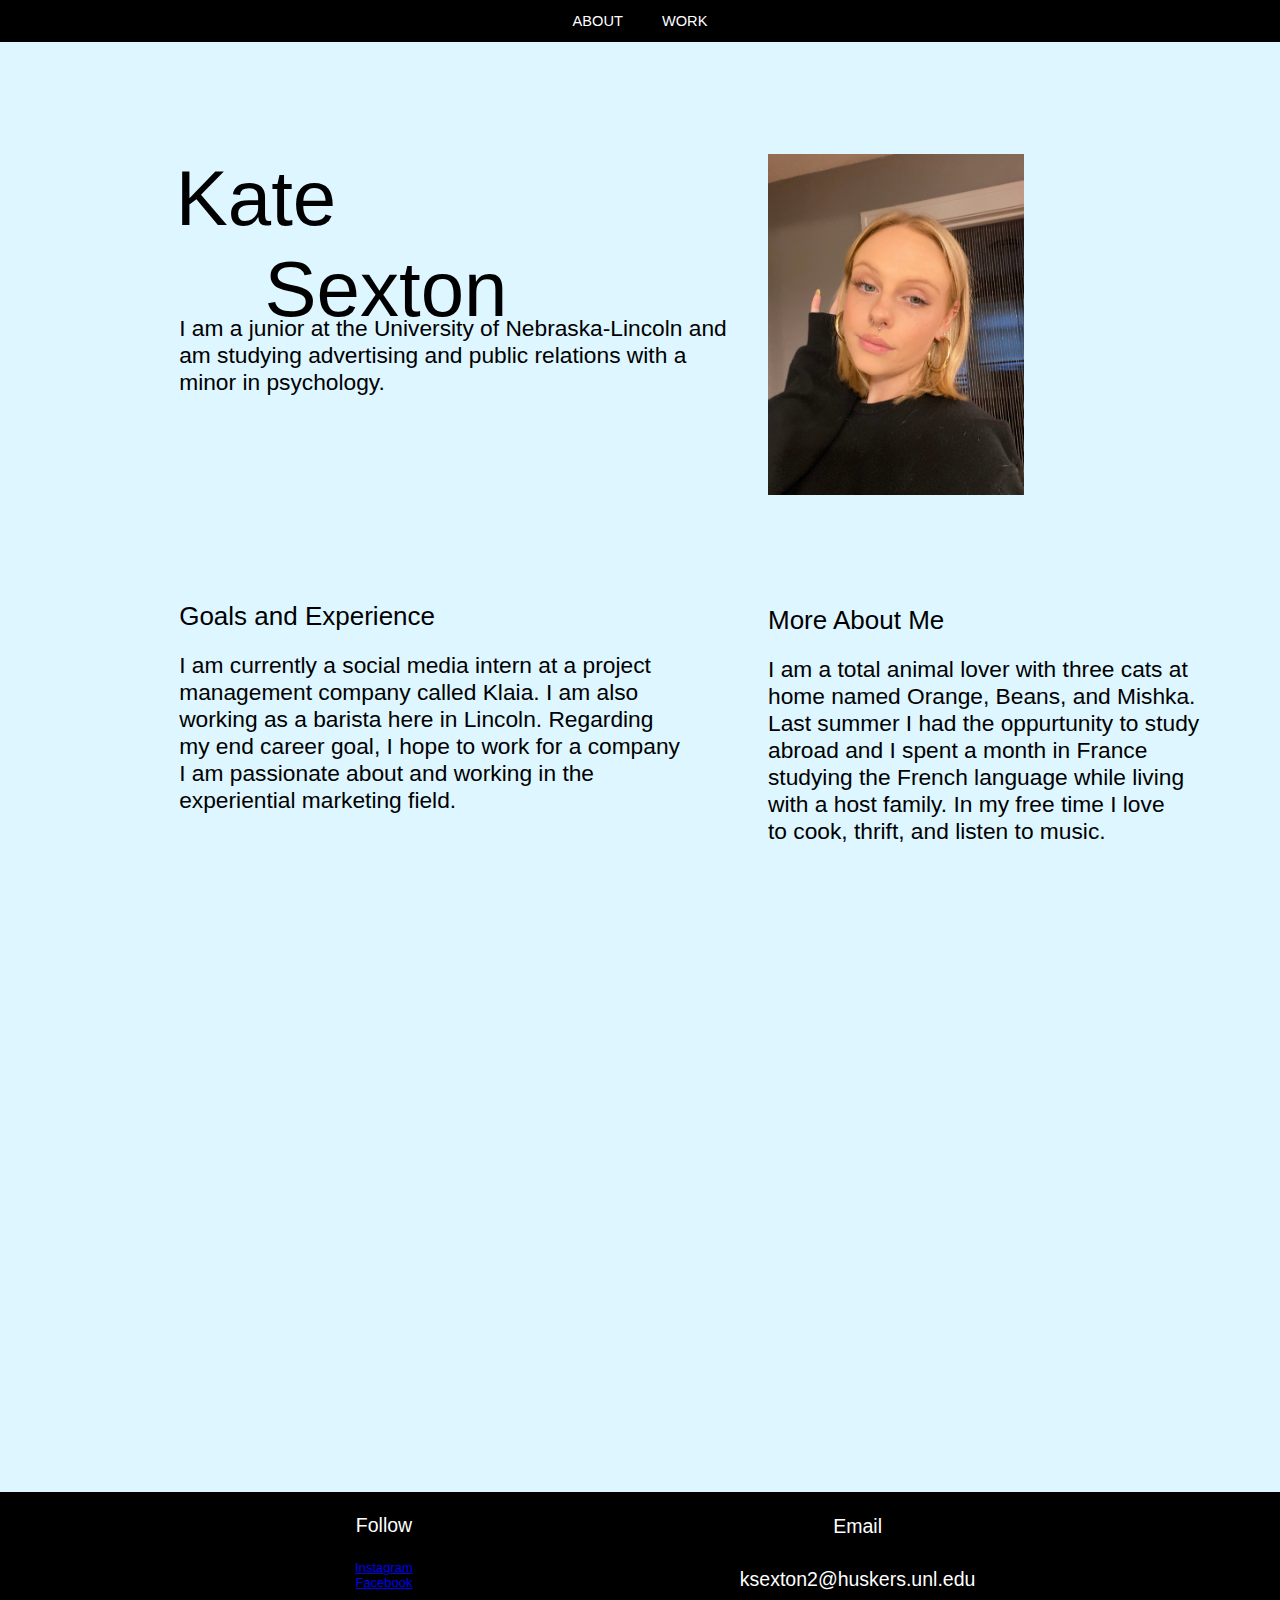
<file: index.html>
<!doctype html>
<html lang="en">
<head>
    <meta charset="UTF-8">
    <title>About Page</title>
    <link rel="stylesheet" href="css/finalproject.css">
</head>
<div class="container">
<body>
        <nav class="col-span-12 roundedcorners">
            <ul>
                <li><a href="">ABOUT</a></li>
                <li><a href="#">WORK</a></li>
            </ul>
        </nav>   

        <h1><br>
            Kate<br>
            &nbsp &nbsp &nbsp &nbsp &nbsp &nbsp Sexton</h1>

        <img src="images/selfie.jpg">

        <h2>I am a junior at the University of Nebraska-Lincoln and <br>
             am studying advertising and public relations with a <br>
             minor in psychology. </h2>
        
        <h3><br><br><br><br><br><br>Goals and Experience</h3>
        <h2>I am currently a social media intern at a project<br> management company called Klaia. I am also <br>working as a barista here in Lincoln. Regarding<br>my end career goal, I hope to work for a company<br> I am passionate about and working in the <br>experiential marketing field.</h2>

        <section class=aside><h3>More About Me</h3></section>
        <section class="aside"><h2>I am a total animal lover with three cats at<br> home named Orange, Beans, and Mishka.<br> Last summer I had the oppurtunity to study<br>abroad and I spent a month in France<br> studying the French language while living<br> with a host family. In my free time I love<br> to cook, thrift, and listen to music.</h2></section>

<footer>
    <h4>Follow</h4>
    <h5>Email</h5>
    <h4><li><a href="https://www.instagram.com/katesthirdinsta/">Instagram</a></li>
        <li><a href="https://www.facebook.com/kate.sexton.10/">Facebook</a></li>
    <h5>ksexton2@huskers.unl.edu</h5>
</footer>

</div>
</body>
</html>
</file>
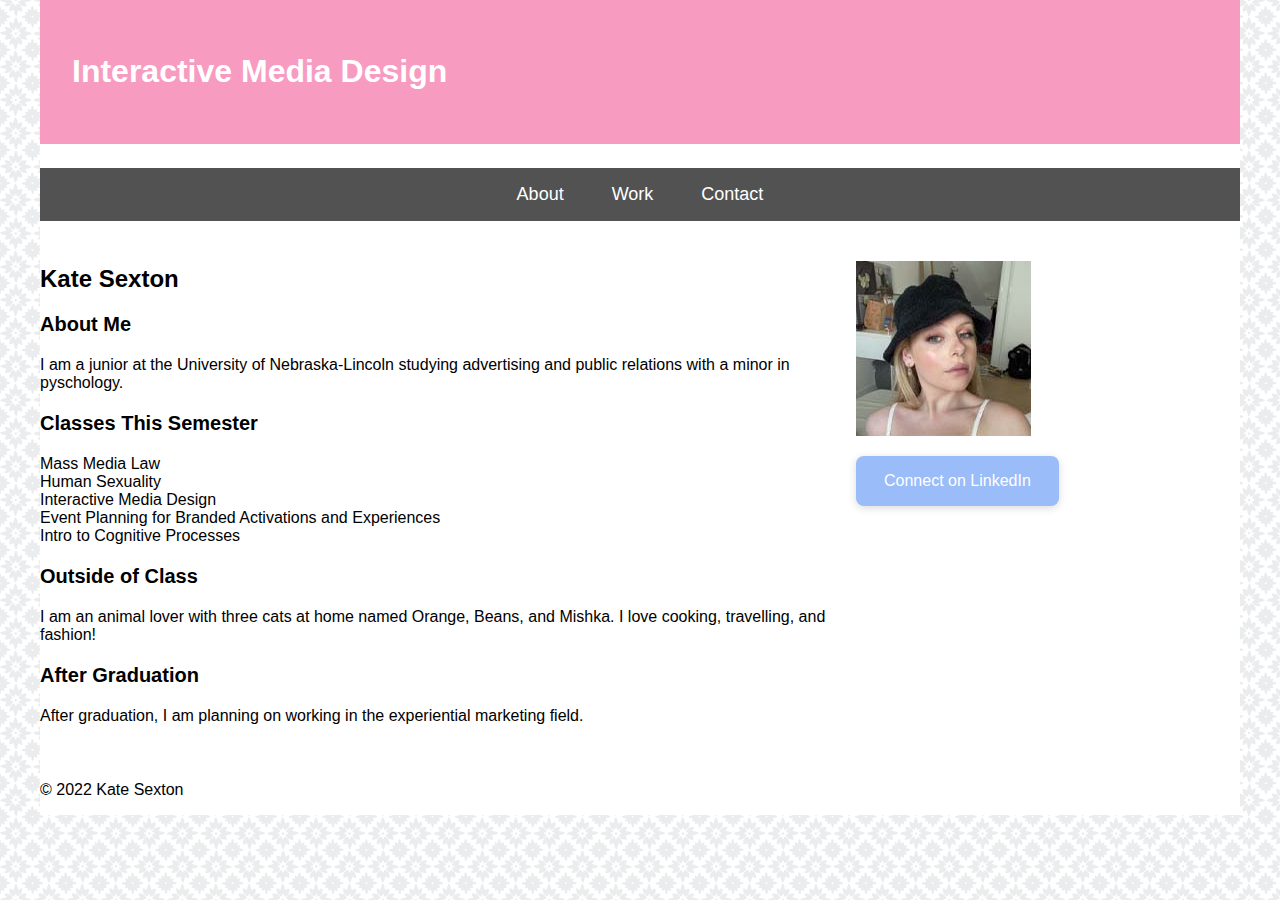
<file: assignments/index.html>
<!doctype html>
<html lang="en">
<head>
    <meta charset="UTF-8">
    <title>Kate Sexton</title>
    <link rel="stylesheet" href="css/style.css"

</head>
<body>
<div class="container">

<header>
    <h1>Interactive Media Design</h1>
</header>

<nav>
    <ul>
        <li><a href="index.html">About</a></li>
        <li><a href="work.html">Work</a></li>
        <li><a href="contact.html">Contact</a></li>
    </ul>
</nav>

<section class="col-span-8">
<h2>Kate Sexton</h2>
<h3>About Me</h3>
<p>I am a junior at the University of Nebraska-Lincoln studying advertising and public relations with a minor in pyschology. </p>

<h3>Classes This Semester</h3>
<p>
    Mass Media Law <br>
    Human Sexuality <br>
    Interactive Media Design <br>
    Event Planning for Branded Activations and Experiences <br>
    Intro to Cognitive Processes 
</p>

<h3>Outside of Class</h3>
<p>I am an animal lover with three cats at home named Orange, Beans, and Mishka. I love cooking, travelling, and fashion! </p>

<h3>After Graduation</h3>
<p>After graduation, I am planning on working in the experiential marketing field.</p>

</section>

<aside class="col-span-4">
<p><img src="images/kate.jpg" alt="Photo of Kate" class="circle"></p>
<a href="https://www.linkedin.com/in/kate-sexton-499b74256/" target="_blank"class="button">Connect on LinkedIn</a>
</aside>

<footer>
    <p>&copy; 2022 Kate Sexton</p>
</footer>

</div><!-- container closes-->
</body>
</html>
</file>
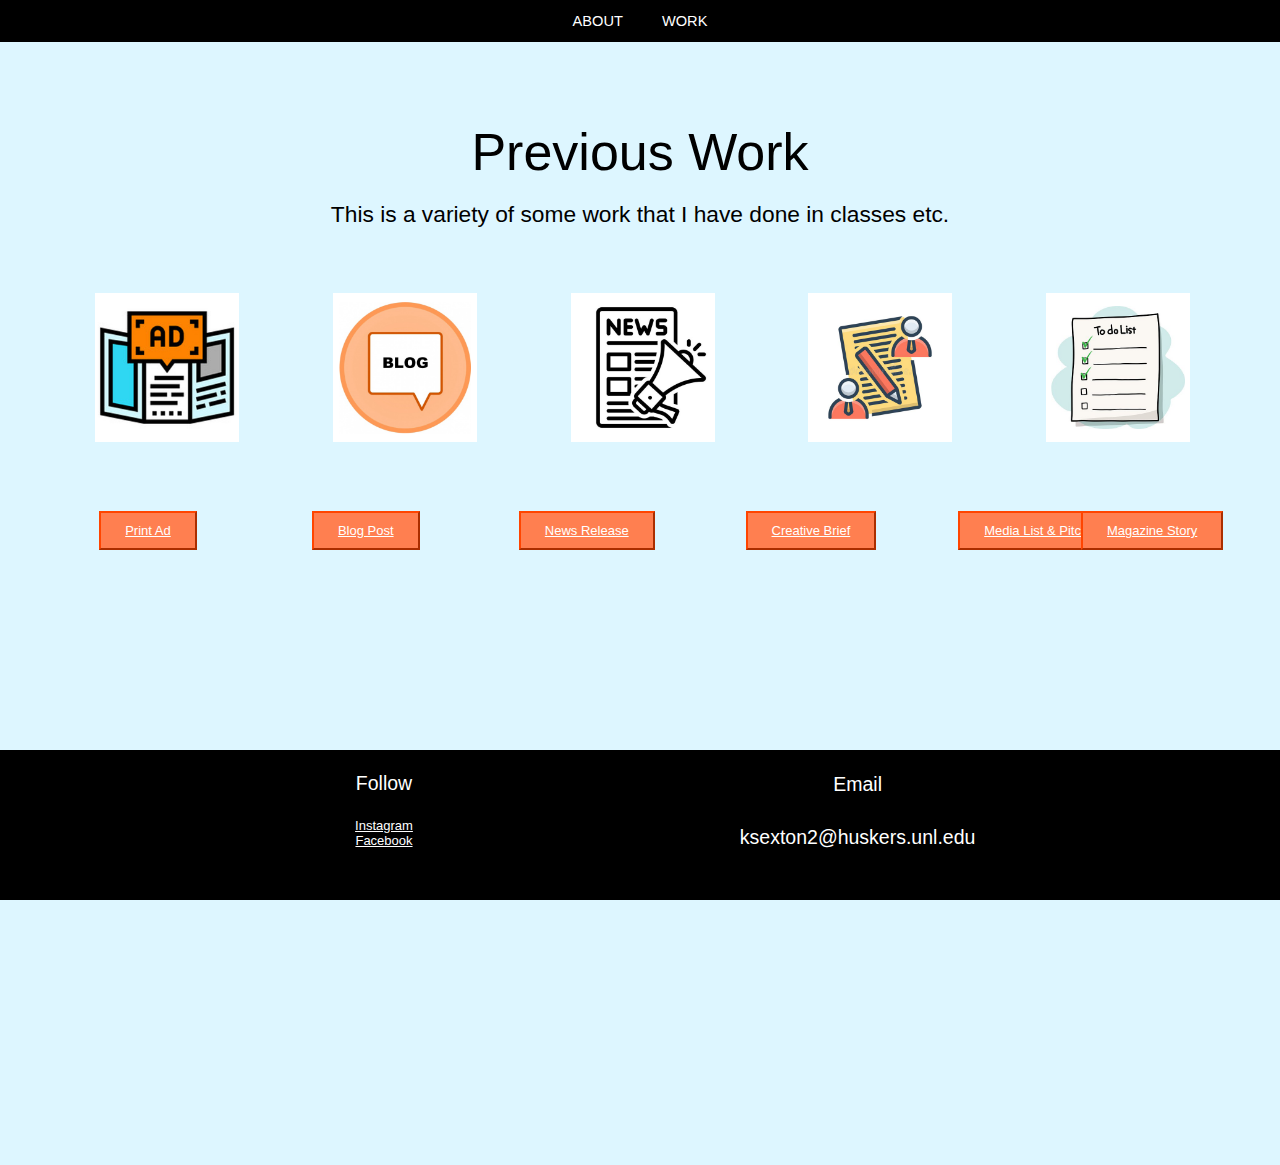
<file: index2.html>
<!doctype html>
<html lang="en">
<head>
    <meta charset="UTF-8">
    <title>Work Page</title>
    <link rel="stylesheet" href="css/finalproject2.css">
</head>
<div class="container">
<body>
        <nav class="col-span-12 roundedcorners">
            <ul>
                <li><a href="index.html">ABOUT</a></li>
                <li><a href="index2.html">WORK</a></li>
            </ul>
        </nav>   

        <h1><br>Previous Work</h1>
        <h2>This is a variety of some work that I have done in classes etc.</h2>

<div id="images">
    <img src="images/ad.png">
    <img src="images/blog.png">
    <img src="images/news.png">
    <img src="images/brief.png">
    <img src="images/list.png">
    <img src="images/mag.png">
</div>
    

<div class="btn-group">
<section class="ad">
    <button><a href="images/PrintAd.pdf">Print Ad</a></p></button>
</section>
<section class="blog">
    <button><a href="images/BlogPost.pdf">Blog Post</a></p></button>
</section>
<section class="news">
    <button><a href="images/NewsRelease.pdf">News Release</a></p></button>
</section>
<section class="brief">
    <button><a href="images/CreativeBrief.pdf">Creative Brief</a></p></button>
</section>
<section class="list">
    <button><a href="images/MediaList&Pitch.pdf">Media List & Pitch</a></p></button>
</section>
<section class="mag">
    <button><a href="images/MagazineStory.pdf">Magazine Story</a></p></button>
</section>
  </div>


<footer>
    <h4>Follow</h4>
    <h5>Email</h5>
    <h4><li><a href="https://www.instagram.com/katesthirdinsta/">Instagram</a></li>
        <li><a href="https://www.facebook.com/kate.sexton.10/">Facebook</a></li>
        <style type = "text/css">  
            a{  
            color: white;  
            }  
        </style>  
    <h5>ksexton2@huskers.unl.edu</h5>
</footer>

</div>
</body>
</html>
</file>
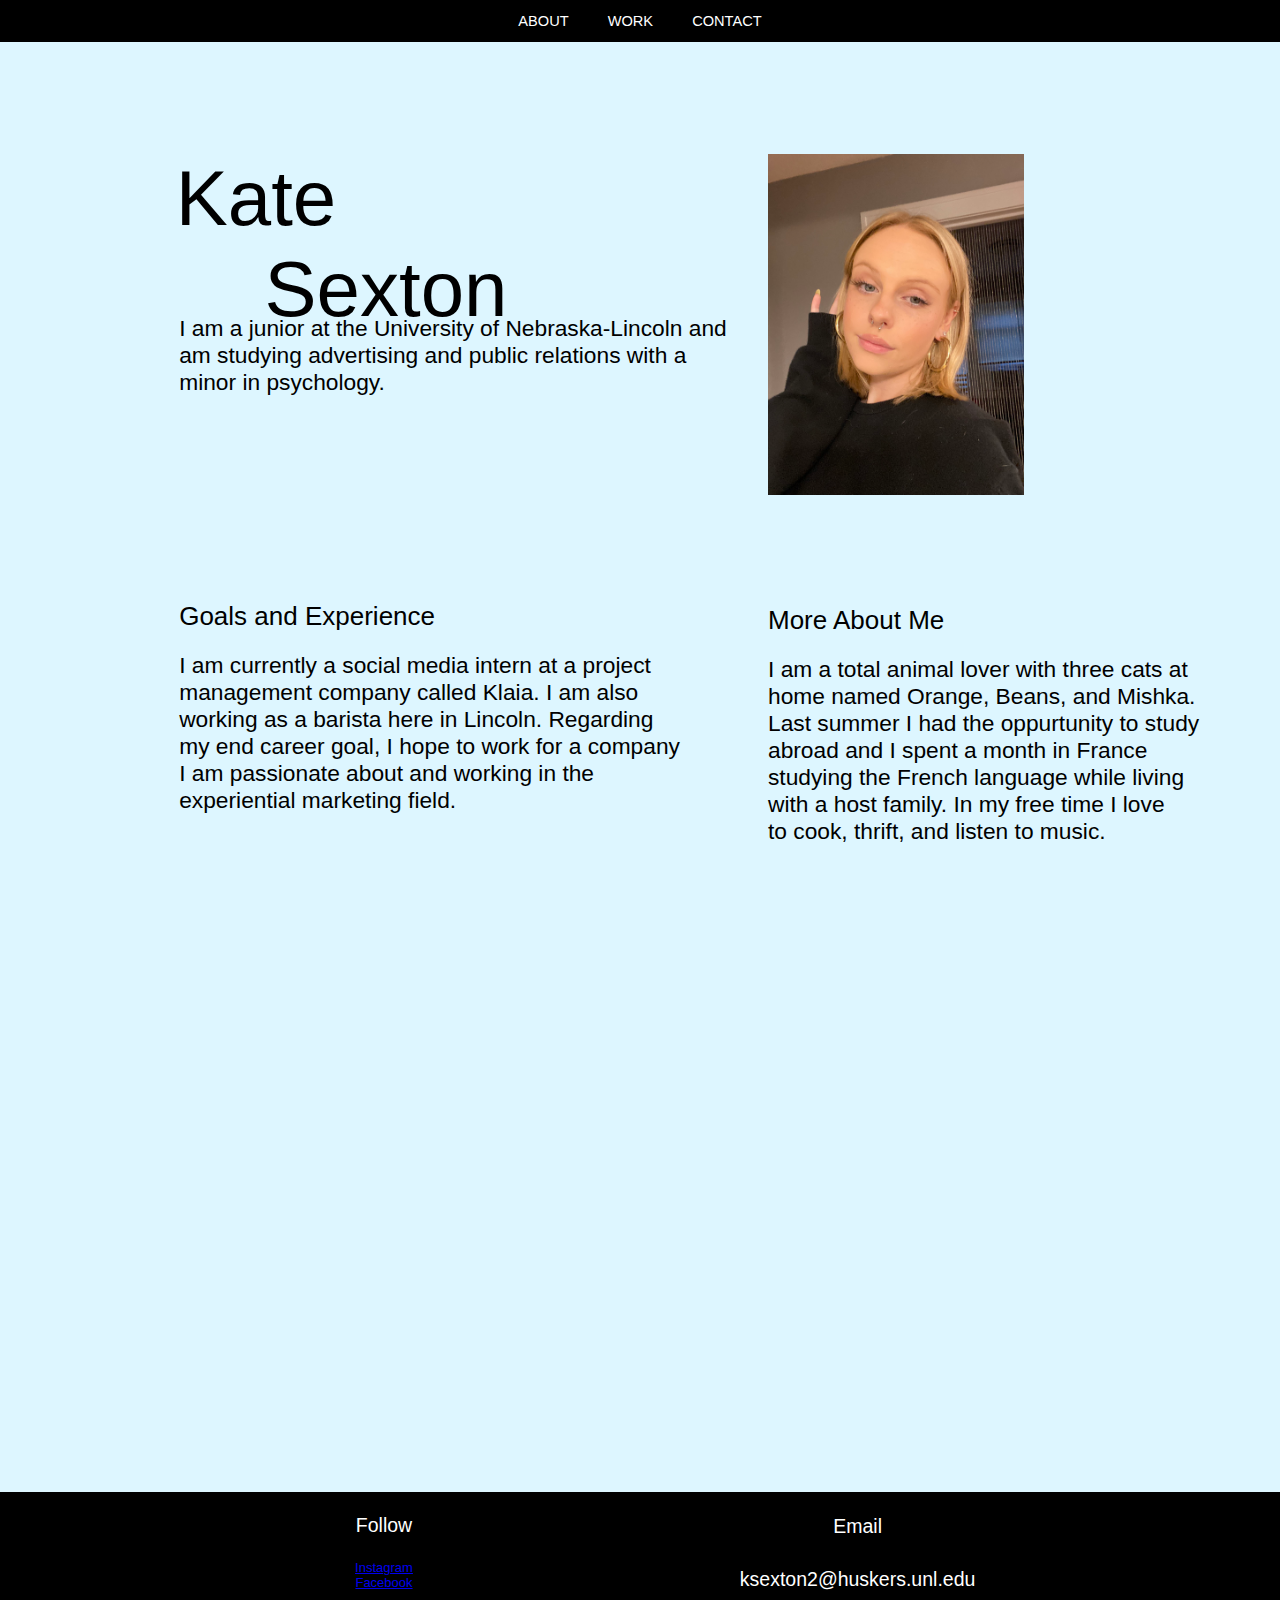
<file: index3.html>
<!doctype html>
<html lang="en">
<head>
    <meta charset="UTF-8">
    <title>Portfolio</title>
    <link rel="stylesheet" href="css/finalproject3.css">
</head>
<div class="container">
<body>
        <nav class="col-span-12 roundedcorners">
            <ul>
                <li><a href="#">ABOUT</a></li>
                <li><a href="#">WORK</a></li>
                <li><a href="#">CONTACT</a></li>
            </ul>
        </nav>   

        <h1><br>
            Kate<br>
            &nbsp &nbsp &nbsp &nbsp &nbsp &nbsp Sexton</h1>

        <img src="images/selfie.jpg">

        <h2>I am a junior at the University of Nebraska-Lincoln and <br>
             am studying advertising and public relations with a <br>
             minor in psychology. </h2>
        
        <h3><br><br><br><br><br><br>Goals and Experience</h3>
        <h2>I am currently a social media intern at a project<br> management company called Klaia. I am also <br>working as a barista here in Lincoln. Regarding<br>my end career goal, I hope to work for a company<br> I am passionate about and working in the <br>experiential marketing field.</h2>

        <section class=aside><h3>More About Me</h3></section>
        <section class="aside"><h2>I am a total animal lover with three cats at<br> home named Orange, Beans, and Mishka.<br> Last summer I had the oppurtunity to study<br>abroad and I spent a month in France<br> studying the French language while living<br> with a host family. In my free time I love<br> to cook, thrift, and listen to music.</h2></section>

<footer>
    <h4>Follow</h4>
    <h5>Email</h5>
    <h4><li><a href="https://www.instagram.com/katesthirdinsta/">Instagram</a></li>
        <li><a href="https://www.facebook.com/kate.sexton.10/">Facebook</a></li>
    <h5>ksexton2@huskers.unl.edu</h5>
</footer>

</div>
</body>
</html>
</file>
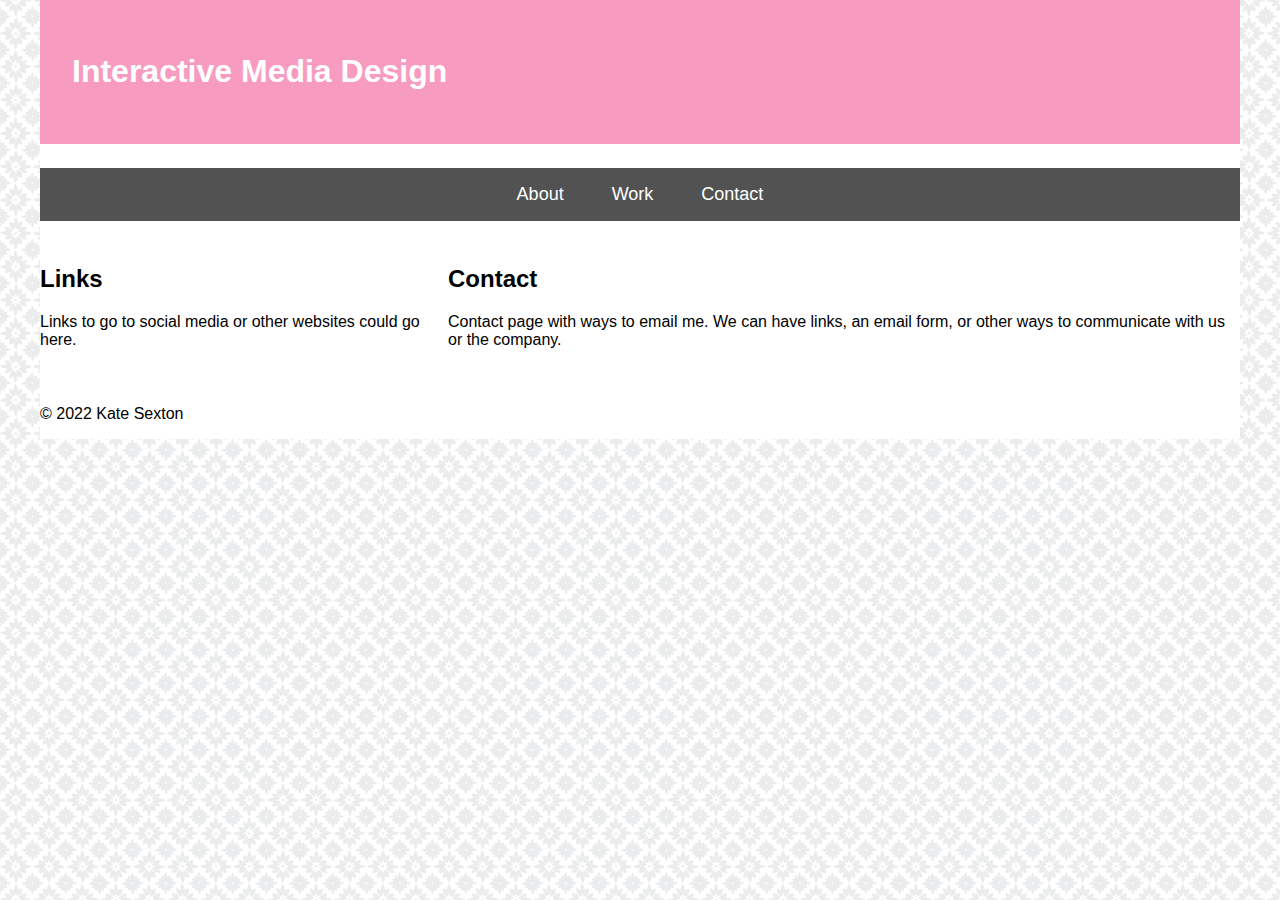
<file: assignments/contact.html>
<!doctype html>
<html lang="en">
<head>
    <meta charset="UTF-8">
    <title>Kate Sexton</title>
    <link rel="stylesheet" href="css/style.css"

</head>
<body>
    <div class="container">
<header>
    <h1>Interactive Media Design</h1>
</header>

<nav>
    <ul>
        <li><a href="index.html">About</a></li>
        <li><a href="work.html">Work</a></li>
        <li><a href="contact.html">Contact</a></li>
    </ul>
</nav>

<section class="col-span-4">
<h2>Links</h2>
<p>Links to go to social media or other websites could go here.</p>
</section>

<aside class="col-span-8">
    <h2>Contact</h2>
    <p>Contact page with ways to email me. We can have links, an email form, or other ways to communicate with us or the company.</p>
</aside>

<footer>
    <p>&copy; 2022 Kate Sexton</p>
</footer>

</div><!-- container closes-->
</body>
</html>
</file>
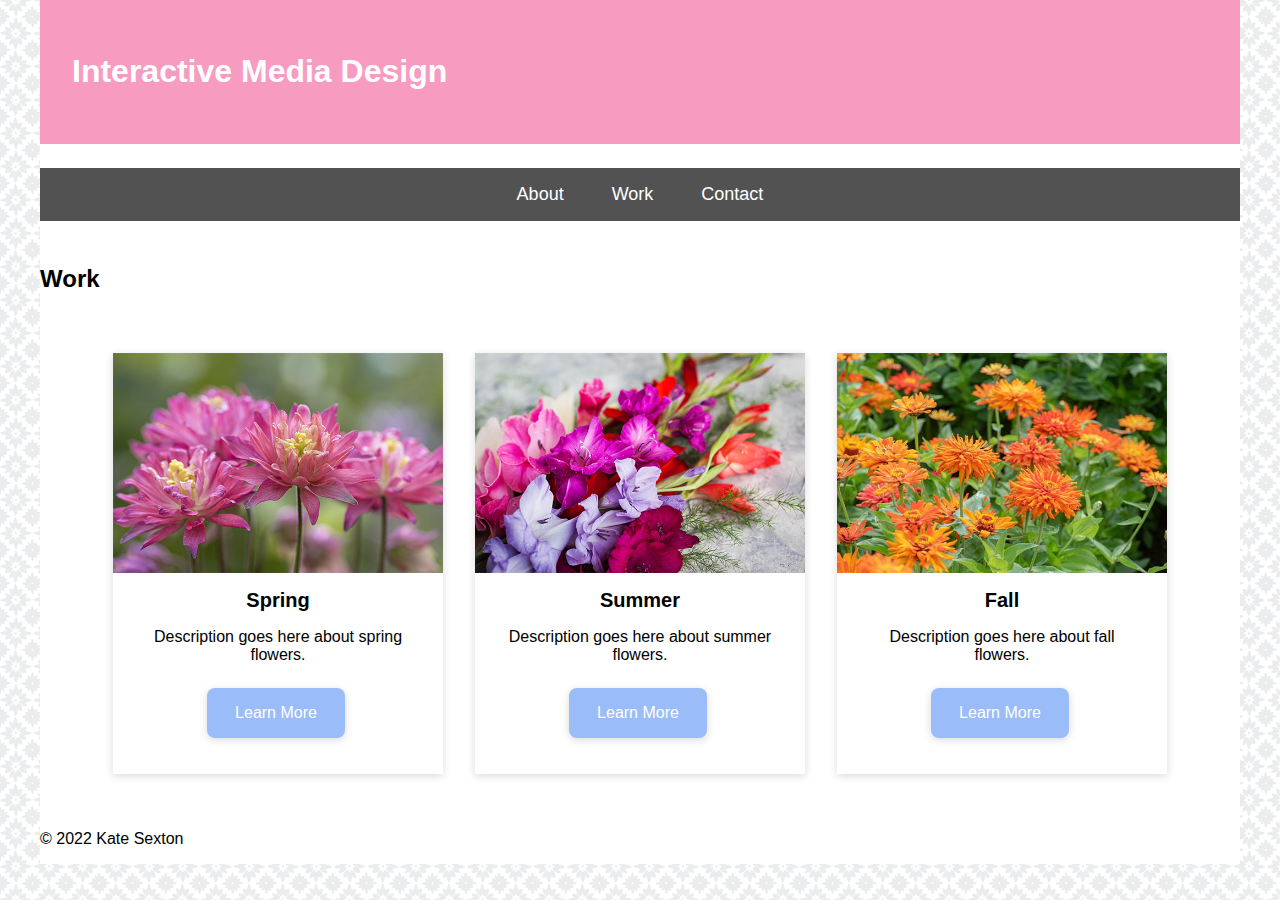
<file: assignments/work.html>
<!doctype html>
<html lang="en">
<head>
    <meta charset="UTF-8">
    <title>Kate Sexton</title>
    <link rel="stylesheet" href="css/style.css"

</head>
<body>
    <div class="container">
<header>
    <h1>Interactive Media Design</h1>
</header>

<nav>
    <ul>
        <li><a href="index.html">About</a></li>
        <li><a href="work.html">Work</a></li>
        <li><a href="contact.html">Contact</a></li>
    </ul>
</nav>

<section>
<h2>Work</h2>
</section>

<section class="work-section">
<div class="card">
    <img src="images/work_pink.png" alt="Pink Flowers">
    <h3 class="card-title">Spring</h3>
    <p class="card-text">Description goes here about spring flowers.</p>
    <a href="#" class="button">Learn More</a>
</div>

<div class="card">
    <img src="images/work_bouquet.png" alt="Bouquet">
    <h3 class="card-title">Summer</h3>
    <p class="card-text">Description goes here about summer flowers.</p>
    <a href="#" class="button">Learn More</a>
</div>

<div class="card">
    <img src="images/work_orange.jpg" alt="Orange Flowers">
    <h3 class="card-title">Fall</h3>
    <p class="card-text">Description goes here about fall flowers.</p>
    <a href="#" class="button">Learn More</a>
</div>

</section>


<footer>
    <p>&copy; 2022 Kate Sexton</p>
</footer>

</div><!-- container closes-->
</body>
</html>
</file>
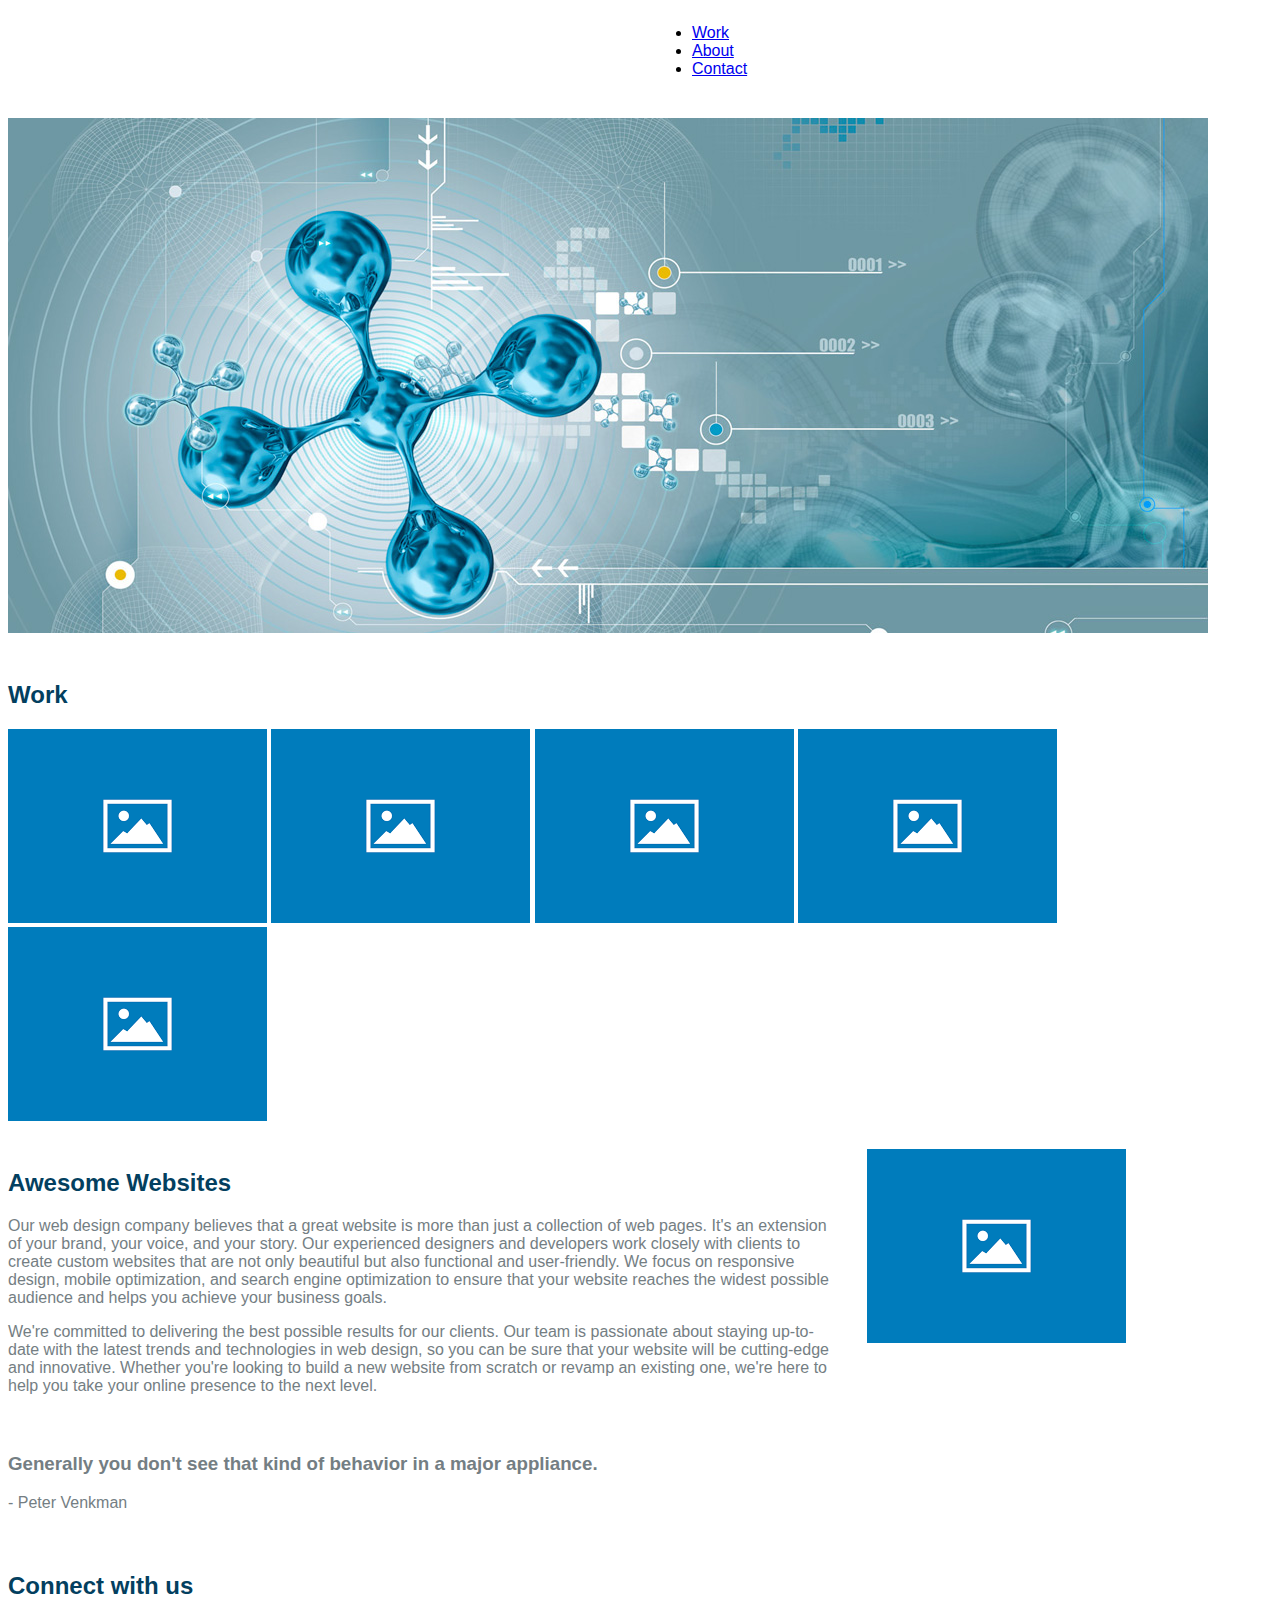
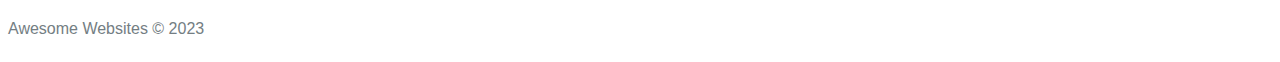
<file: class_template/class_template-master/class_template.html>
<!doctype html>
<html lang="en">
<head>
    <meta charset="UTF-8">
    <title>Kate's Assignments Website</title>
    
    <!--SEO -->
        <meta name="description" content="Page Description Here">
        <meta name="author" content="Kate Sexton">
            
    <!--Icons -->
        <!-- Make iOS icon 180x180 PNG -->
        <link rel="apple-touch-icon" href="#">
        <!-- Make Shortcut icon 32x32 PNG -->
        <link rel="icon" href="#">
        
    <!-- Needed for RWD -->
        <meta name="viewport" content="width=device-width, initial-scale=1">
        
    <!-- Styles -->
        <link href="css/inclass.css" rel="stylesheet">
        
    <!-- jQuery Scripts 
        <script src="https://ajax.googleapis.com/ajax/libs/jquery/1.12.4/jquery.min.js"></script>
        <script>
            $(document).ready(function(){
            
                });
        </script>-->
</head>

<body>   
<div class="container">

    <header class="col-span-6">
     <h1>Awesome Websites</h1>
    </header>


    <!-- Navigation -->
    <nav class="col-span-6">
    <ul>
        <li><a href="#">Work</a></li>
        <li><a href="#">About</a></li>
        <li><a href="#">Contact</a></li>
    </ul>
    </nav>




    <!-- Hero Image -->
    <section>
    <img src="images/promoGraphic.jpg" alt="Hero Promo Image">
    </section>


    <!-- Work -->
    <section>
        <h2>Work</h2>

        <img src="images/thumb.png" alt="Project 1">
        <img src="images/thumb.png" alt="Project 2">
        <img src="images/thumb.png" alt="Project 3">
        <img src="images/thumb.png" alt="Project 4">
        <img src="images/thumb.png" alt="Project 5">
    </section>
    


    <!-- Content -->
    <article class="col-span-8">
    <h2>Awesome Websites</h2>
    
    <p>Our web design company believes that a great website is more than just a collection of web pages. It's an extension of your brand, your voice, and your story. Our experienced designers and developers work closely with clients to create custom websites that are not only beautiful but also functional and user-friendly. We focus on responsive design, mobile optimization, and search engine optimization to ensure that your website reaches the widest possible audience and helps you achieve your business goals.</p>

    <p>We're committed to delivering the best possible results for our clients. Our team is passionate about staying up-to-date with the latest trends and technologies in web design, so you can be sure that your website will be cutting-edge and innovative. Whether you're looking to build a new website from scratch or revamp an existing one, we're here to help you take your online presence to the next level.</p>
    </article>
   

    <aside class="col-span-4">
    <img src="images/thumb.png" alt="Project 1">
    </aside>


    <!-- Quote -->
    <section>
    <h3>Generally you don't see that kind of behavior in a major appliance.</h3>
    <p>- Peter Venkman</p>
    </section>
    
    <!-- Footer  -->
<footer>
    <h2>Connect with us</h2>
    <p>Awesome Websites &copy; 2023</p>
</footer>

</div><!--close container --> 
</body>
</html>
</file>
<file: css/finalproject.css>
* {
    box-sizing: border-box;
    margin-top: 0%;
    margin-bottom: 0%;
    background-color: black 
    color: white;
    font-size: small;
    font-style: normal;
    font-weight: lighter;
    font-family: Arial, Helvetica, sans-serif;
}
body {
margin: 0;
width: 100%;
background-color: rgb(221, 246, 255);
}
img {
    max-width: 20%;
    position: relative;
    left: 60%;
    top: -200px;
}
h1 {
    font-size: 6rem;
    color: black;
    font-weight: bolder;
    background-color: rgb(221, 246, 255);
    justify-content: center;
    text-align: center;
    position: relative;
    right: 30%;
    display: flex;
}
h2 {
    font-size: 1.75rem;
    position: relative;
    left: 14%;
    top: -400px;
}
h3 {
    font-size: 2rem;
    position: relative;
    left: 14%;
    top: -400px;
}
h4 {
    font-size: 1.5rem;
    justify-content: center;
    text-align: center;
    position: relative;
    right: 20%;
    bottom: -22px;
}
h5 {
    font-size: 1.5rem;
    justify-content: center;
    text-align: center;
    position: relative;
    left: 17%;
}
.aside {
    position: relative;
    left: 46%;
    top: -228px;
}
footer {
    background-color: black;
    color: white; 
    width: 100%;
    position: relative;
    height: 140px;
    bottom: 0;
    left: 0;
}
/********** Layout **********/
.container {
    background-color: rgb(221, 246, 255);
    display: grid;
    gap: 1.5rem;
    grid-template-columns: repeat(12, 1fr);
    margin: 0 auto;
    width: 100%;
}
.container > * {
    grid-column: span 12;
}

/******* Navigation Using Flexbox *****/

nav {
    background-color: black;
    padding: 0;
    display: flex;
    justify-content: center;
    position: sticky;
    top: 0;
    z-index: 27;
}
nav ul {
    margin: 0;
    padding: 0;
    list-style: none;
    display: flex;
    flex-flow: row wrap;
}
nav li{
    margin: 0 0.5rem;
}
nav a:link, nav a:visited {
    color: white;
    text-decoration: none;
    font-size: 1.125rem;
    padding: 1rem;
    display: block;
}
.button {
    justify-content: center;
    text-align: center;
} 

/* Desktop Layout */
@media screen and (min-width: 60rem) {

    .col-span-6 {
        grid-column: span 6;
    }
    .col-span-6 {
        grid-column: span 6;
    }
}
</file>
<file: assignments/css/style.css>
* {
    box-sizing: border-box;
    font-family: sans-serif;
}
body {
margin: 0;
background-image: url("../images/bg.png");
}
header {
    background-color: hsl(336, 87%, 79%);
    color: white; 
    padding: 2rem;
}
h1 {
font-size: 2rem;
}
h2 {
font-size: 1.5rem;
 }
 h3 {
    font-size: 1.25rem;
 }
img {
    max-width: 100%;
}
 }
.circle {
    border-radius: 50%;
    border: 5px solid #9abcf8;
}
a:link, a:visited {
    color:  #9abcf8;
    text-decoration: none;
}
a:hover {
    color:  #6d8cc3;
    text-decoration: underline;
}

/********** Layout **********/
.container {
    background-color: white;
    display: grid;
    gap: 1.5rem;
    grid-template-columns: repeat(12, 1fr);
    margin: 0 auto;
    width: min(95%, 75rem);
}
.container > * {
    grid-column: span 12;
}

/******* Navigation Using Flexbox *****/
nav {
    background-color: #525252;
    padding: 0 1rem;
    display: flex;
    justify-content: center;
    position: sticky;
    top: 0;
}
nav ul {
    margin: 0;
    padding: 0;
    list-style: none;
    display: flex;
    flex-flow: row wrap;
}
nav li{
    margin: 0 0.5rem;
}
nav a:link, nav a:visited {
    color: white;
    text-decoration: none;
    font-size: 1.125rem;
    padding: 1rem;
    display: block;
}
nav a:hover {
    background-color: #9abcf8;
    color: white;
    transition: ease-in-out 250ms;
}

/*********** Components **********/
.button:link, .button:visited{
    color: white;
    background-color: #9abcf8;
    text-align: center;
    text-decoration: none;
    padding: 1rem 1.75rem;
    border-radius: .5rem;
    box-shadow: 0 .125rem .5rem rgba(0, 0, 0, .15);
    display: inline-block;
    margin: 0 .25rem .25rem 0;
    transition: background-color 0.5s ease;
}
.button:hover {
    background-color: #6d8cc3;
}

.card {
    text-align: center;
    margin: 1rem;
    padding-bottom: 2rem;
    box-shadow: 0 .125rem .5rem rgba(0, 0, 0, .15);
}
.card-title {
    margin: 0.75rem 0 0 0;
    padding: 0 2rem 0.5rem;
}
.card-text {
    margin: 0.5rem 0 1rem 0;
    padding: 0 2rem 0.5rem;
}

/* Desktop Layout */
@media screen and (min-width: 40rem){
    .col-span-8 {
        grid-column: span 8;
    }
    .col-span-4 {
        grid-column: span 4;
    }

    .work-section {
        display: flex;
        justify-content: center;
        flex-flow: row wrap;
    }
    .card {
        flex-basis: 27.5%;
    }
    .button:hover {
        background-color: #f6d2c6;
    }
    
}
</file>
<file: css/finalproject2.css>
* {
    box-sizing: border-box;
    margin-top: 0%;
    margin-bottom: 0%;
    background-color: black 
    color: white;
    font-size: small;
    font-style: normal;
    font-weight: lighter;
    font-family: Arial, Helvetica, sans-serif;
}
body {
margin: 0;
width: 100%;
background-color: rgb(221, 246, 255);
}
h1 {
    font-size: 4rem;
    color: black;
    font-weight: bolder;
    background-color: rgb(221, 246, 255);
    justify-content: center;
    text-align: center;
    display: flex;
}
h2 {
    font-size: 1.75rem;
    justify-content: center;
    text-align: center;
}
h3 {
    font-size: 2rem;
    position: relative;
    left: 14%;
    top: -400px;
}
h4 {
    font-size: 1.5rem;
    justify-content: center;
    text-align: center;
    position: relative;
    right: 20%;
    bottom: -22px;
}
h5 {
    font-size: 1.5rem;
    justify-content: center;
    text-align: center;
    position: relative;
    left: 17%;
}
.card {
    justify-content: center;
    text-align: center;
}
img {
    max-width: 100%;
    border: 1rem;
    padding: 10%;
    justify-content: center;
    text-align: center;
    margin: 15%;
    position: relative;
    left: 28%;
}
#images {
    white-space: nowrap;
    max-width: 180px;
    max-height: 180px;
    justify-content: center;
    text-align: center;
}
.btn-group button {
    background-color: coral; 
    border-color:orangered;
    color: white; 
    padding: 10px 24px; 
    margin: 5%;
    margin-bottom: 20%;
    cursor: pointer;
    float:left;
}
.ad {
    justify-content: center;
    text-align: center;
    position: relative;
    left: 2.75%;
}
.blog {
    justify-content: center;
    text-align: center;
    position: relative;
    left: 1.75%; 
}
.news {
    justify-content: center;
    text-align: center;
    position: relative;
    right: .5%; 
}
.brief {
    justify-content: center;
    text-align: center;
    position: relative;
    right: 3.4%;
}
.list {
    justify-content: center;
    text-align: center;
    position: relative;
    right: 7%;
}
.mag {
    justify-content: center;
    text-align: center;
    position: relative;
    bottom: 50%;
    left: 79.45%;
}
footer {
    background-color: black;
    color: white; 
    width: 100%;
    position: fixed;
    height: 150px;
    bottom: 0;
    left: 0;
}
/********** Layout **********/
.container {
    background-color: rgb(221, 246, 255);
    display: grid;
    gap: 1.5rem;
    grid-template-columns: repeat(12, 1fr);
    margin: 0 auto;
    width: 100%;
}
.container > * {
    grid-column: span 12;
}

/******* Navigation Using Flexbox *****/

nav {
    background-color: black;
    padding: 0;
    display: flex;
    justify-content: center;
    position: sticky;
    top: 0;
    z-index: 27;
}
nav ul {
    margin: 0;
    padding: 0;
    list-style: none;
    display: flex;
    flex-flow: row wrap;
}
nav li{
    margin: 0 0.5rem;
}
nav a:link, nav a:visited {
    color: white;
    text-decoration: none;
    font-size: 1.125rem;
    padding: 1rem;
    display: block;
}
.button {
    justify-content: center;
    text-align: center;
} 

/* Desktop Layout */
@media screen and (min-width: 60rem) {

    .col-span-6 {
        grid-column: span 6;
    }
    .col-span-6 {
        grid-column: span 6;
    }
}
</file>
<file: css/finalproject3.css>
* {
    box-sizing: border-box;
    margin-top: 0%;
    margin-bottom: 0%;
    background-color: black 
    color: white;
    font-size: small;
    font-style: normal;
    font-weight: lighter;
    font-family: Arial, Helvetica, sans-serif;
}
body {
margin: 0;
width: 100%;
background-color: rgb(221, 246, 255);
}
img {
    max-width: 20%;
    position: relative;
    left: 60%;
    top: -200px;
}
h1 {
    font-size: 6rem;
    color: black;
    font-weight: bolder;
    background-color: rgb(221, 246, 255);
    justify-content: center;
    text-align: center;
    position: relative;
    right: 30%;
    display: flex;
}
h2 {
    font-size: 1.75rem;
    position: relative;
    left: 14%;
    top: -400px;
}
h3 {
    font-size: 2rem;
    position: relative;
    left: 14%;
    top: -400px;
}
h4 {
    font-size: 1.5rem;
    justify-content: center;
    text-align: center;
    position: relative;
    right: 20%;
    bottom: -22px;
}
h5 {
    font-size: 1.5rem;
    justify-content: center;
    text-align: center;
    position: relative;
    left: 17%;
}
.aside {
    position: relative;
    left: 46%;
    top: -228px;
}
footer {
    background-color: black;
    color: white; 
    width: 100%;
    position: relative;
    height: 140px;
    bottom: 0;
    left: 0;
}
/********** Layout **********/
.container {
    background-color: rgb(221, 246, 255);
    display: grid;
    gap: 1.5rem;
    grid-template-columns: repeat(12, 1fr);
    margin: 0 auto;
    width: 100%;
}
.container > * {
    grid-column: span 12;
}

/******* Navigation Using Flexbox *****/

nav {
    background-color: black;
    padding: 0;
    display: flex;
    justify-content: center;
    position: sticky;
    top: 0;
    z-index: 27;
}
nav ul {
    margin: 0;
    padding: 0;
    list-style: none;
    display: flex;
    flex-flow: row wrap;
}
nav li{
    margin: 0 0.5rem;
}
nav a:link, nav a:visited {
    color: white;
    text-decoration: none;
    font-size: 1.125rem;
    padding: 1rem;
    display: block;
}
.button {
    justify-content: center;
    text-align: center;
} 

/* Desktop Layout */
@media screen and (min-width: 60rem) {

    .col-span-6 {
        grid-column: span 6;
    }
    .col-span-6 {
        grid-column: span 6;
    }
}
</file>
<file: class_template/class_template-master/css/inclass.css>
:root {
    --primary_color: #033f5f;
    --seconday_color: #007CBC;
    --highlight_color: #F5BA36;
    --neutral_grey: #747E83;
    --neutral_light: #ffffff;
}
* {
    box-sizing: border-box;
    font-family: sans-serif;
}
h1 {
    color: var(--neutral_light); 
}
h2 {
    color: var(--primary_color); 
}
h3 {
    color: var(--neutral_grey);
}
p {
    color: var(--neutral_grey);
}
img {
   max-width: 100%; /* This makes all your image responsive */
}

.container {
    display: grid;
    grid-template-columns: repeat(12, 1fr);
    gap: 1.5rem; 
}

.container {
    display: grid;
    grid-template-columns: repeat(12, 1fr);
    gap: 1.5rem;
}

.container > * {
    grid-column: span 12;
}

/* Media Queries for larger screens than 768px */
@media screen and (min-width: 48rem) {

    .col-span-2 {
        grid-column: span 2
    }
    .col-span-3 {
        grid-column: span 3
    }
    .col-span-4 {
        grid-column: span 4
    }
    .col-span-5 {
        grid-column: span 5
    }
    .col-span-6 {
        grid-column: span 6
    }
    .col-span-7 {
        grid-column: span 7
    }
    .col-span-8 {
        grid-column: span 8
    }
    .col-span-9 {
        grid-column: span 9
    }
    .col-span-10 {
        grid-column: span 10
    }

} /* Closes the media query */
</file>
